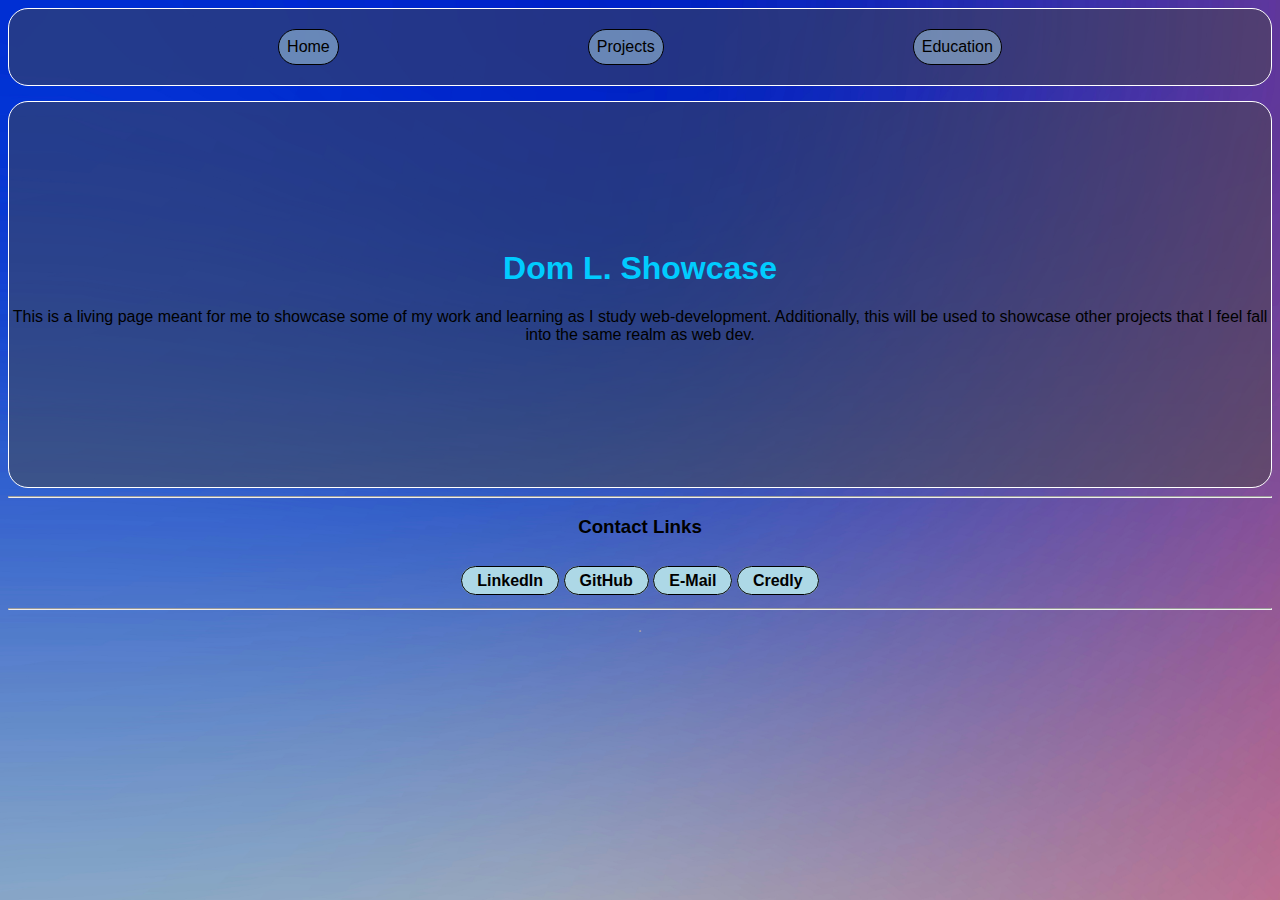
<file: index.html>
<!DOCTYPE html>
<html lang="en">
<head>
    <meta charset="utf-8">
    <link rel="stylesheet" href="styles.css">
</head>
<div class="container">
    <body>
    <header>
        <div class="navbar">
            <a id="home" href="index.html">Home</a>
            <a id="projects" href="projects.html">Projects</a>
            <a id="education" href="education.html">Education</a>
        </div>
    </header>
    <main>
        <h1>Dom L. Showcase</h1>
        <p>This is a living page meant for me to showcase some of my work and learning as I study web-development. Additionally, this will be used to showcase other projects that I feel fall into the same realm as web dev. </p>
    </main>
    <footer>
        <hr>
        <h3 id="contact-header">Contact Links</h3>
        <address>
            <a id="linkedin" href="https://www.linkedin.com/in/dominic-w-lambert/">LinkedIn</a>
            <a id="github" href="https://cerberos741.github.io/">GitHub</a>
            <a id="email" href="mailto:dominic-w-lambert@gmail.com">E-Mail</a>
            <a id="creds" href="https://www.credly.com/users/dominic-lambert/">Credly</a>
        </address>
        <hr>
        <a id="hush" href="hush.html">.</a>
    </footer>
    </body>
</div>
</html>
</file>
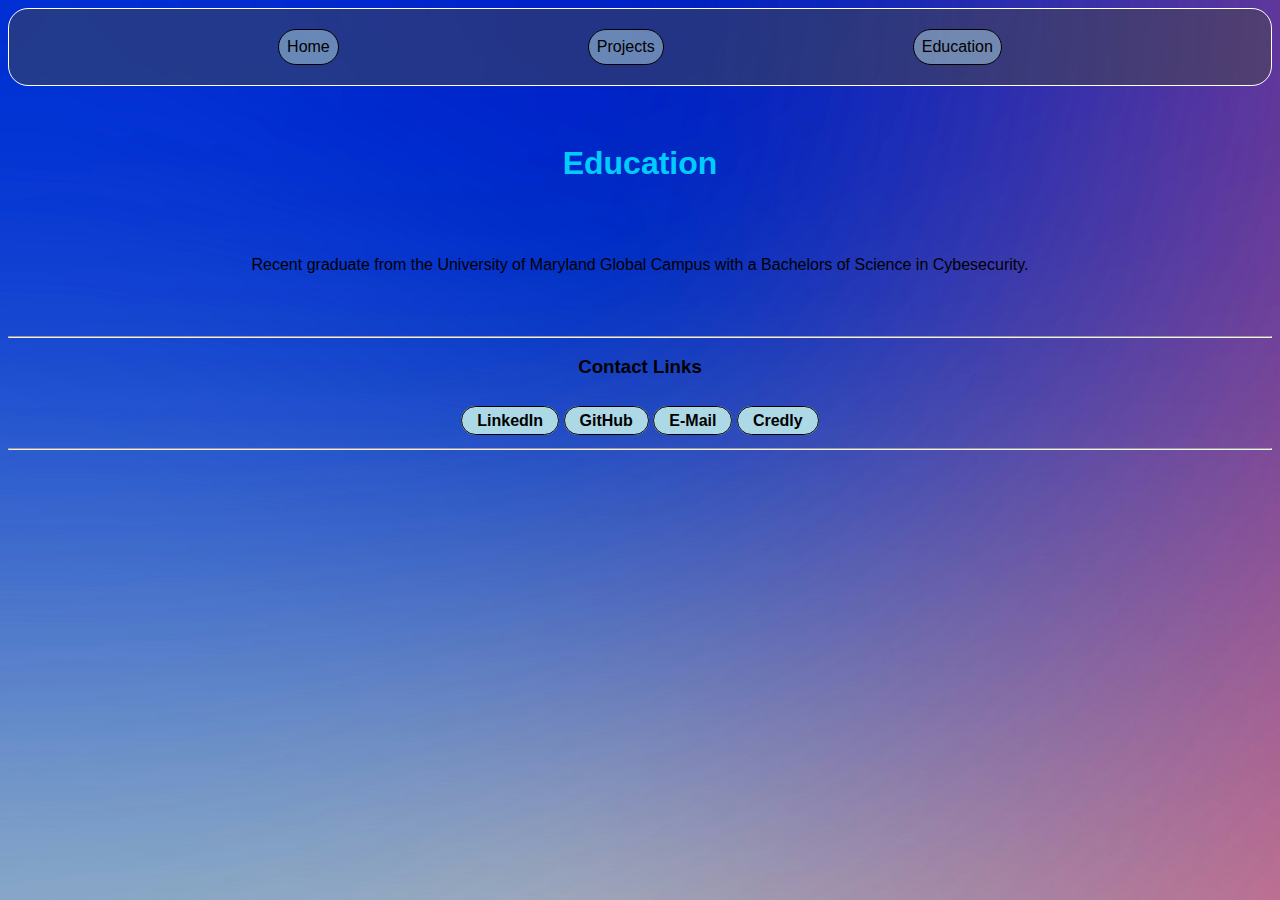
<file: education.html>
<!DOCTYPE html>
<html lang="en">
<head>
    <meta charset="utf-8">
    <link rel="stylesheet" href="styles.css">
</head>
<div class="container">
    <header>
    <div class="navbar">
      <a id="home" href="index.html">Home</a>
      <a id="projects" href="projects.html">Projects</a>
      <a id="education" href="education.html">Education</a>
    </div>
    </header>
    <body>
        <h1>Education</h1>
        <p>Recent graduate from the University of Maryland Global Campus with a Bachelors of Science in Cybesecurity.</p>
    </body>
    <footer>
        <hr>
        <h3 id="contact-header">Contact Links</h3>
        <address>
            <a id="linkedin" href="https://www.linkedin.com/in/dominic-w-lambert/">LinkedIn</a>
            <a id="github" href="https://cerberos741.github.io/">GitHub</a>
            <a id="email" href="mailto:dominic-w-lambert@gmail.com">E-Mail</a>
            <a id="creds" href="https://www.credly.com/users/dominic-lambert/">Credly</a>
        </address>
        <hr>
    </footer>
</div>
</html>
</file>
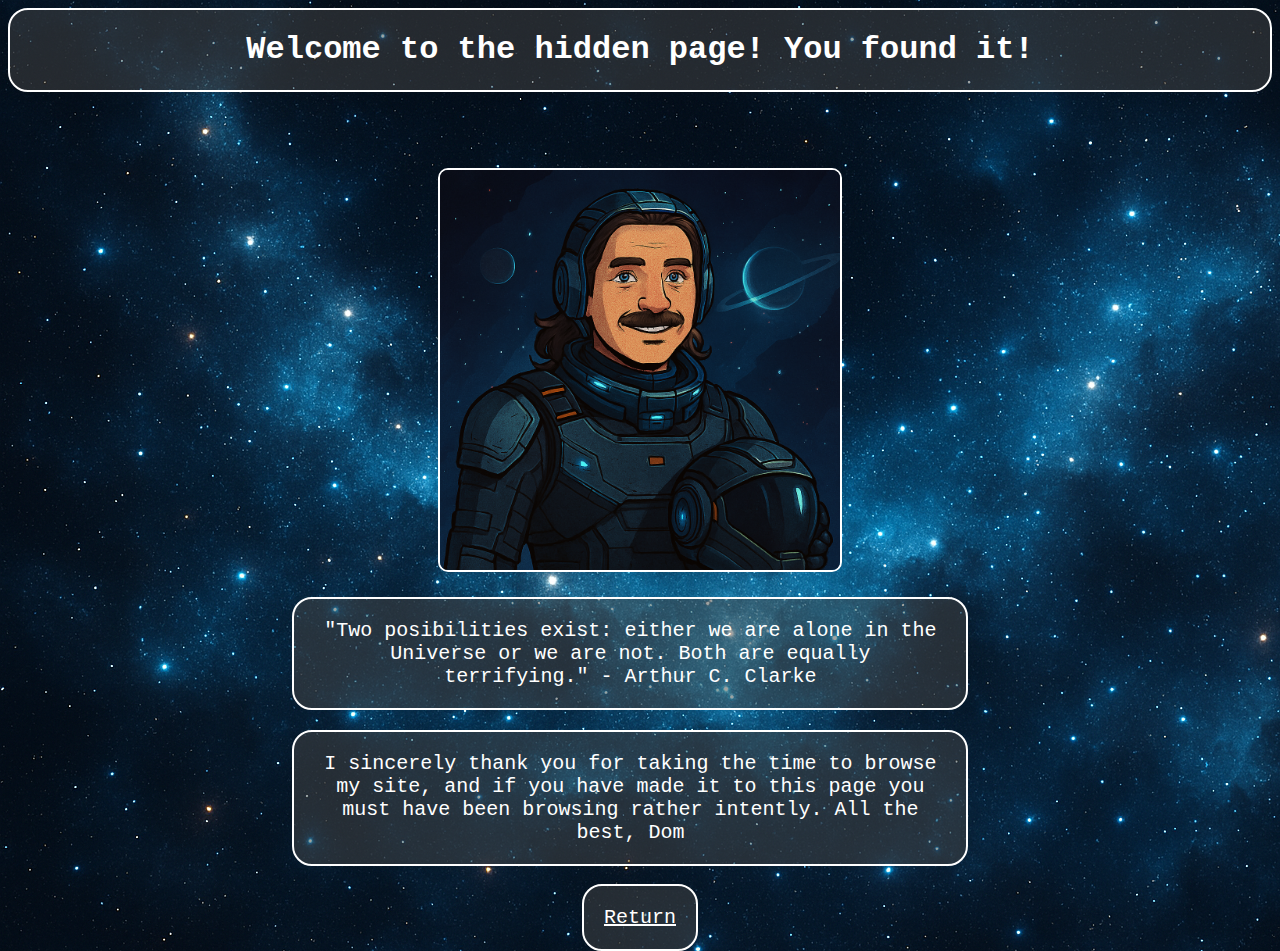
<file: hush.html>
<!DOCTYPE html>
<html lang="en">
<head>
    <meta charset="UTF-8">
    <meta name="viewport" content="width=device-width, initial-scale=1.0">
    <style>
    html {background-image: url(./assets/cosmo.png); font-family: 'Courier New', Courier, monospace;}
    .container {display: flex; justify-content: center; flex-direction: column;}
    header, .quote {border: solid white 2px; border-radius: 20px; text-align: center; color: white; background-color: rgba(70, 69, 69, 0.5);}
    main {text-align: center; margin-top:6%;}
    img {max-width: 400px; border: solid, white, 2px; border-radius: 10px}
    .quote {font-size: 20px; padding: 20px; max-width: 50%; margin-left: 22.5%}
    footer {text-align: center; margin-top: 20px}
    #returnButton {padding: 20px; border-radius: 20px; border:solid white 2px; background-color: rgba(70, 69, 69, 0.5);color: white; font-family: 'Courier New', Courier, monospace; font-size: 20px;}
    </style>

    <title>Secret Space</title>
</head>
<body>
    <div class="container">
        <header>
            <h1 class="pagehead">Welcome to the hidden page! You found it!</h1>

        </header>
        <main>
            <img src="./assets/copilot_space.png" alt="space-me">
            <p class="quote"> "Two posibilities exist: either we are alone in the Universe or we are not. Both are equally terrifying." - Arthur C. Clarke</p>
            <p class="quote"> I sincerely thank you for taking the time to browse my site, and if you have made it to this page you must have been browsing rather intently. All the best, Dom</p>
        </main>
        <footer>
            <a href="./index.html" id="returnButton">Return</a>
        </footer>
    </div>
</body>
</html>
</file>
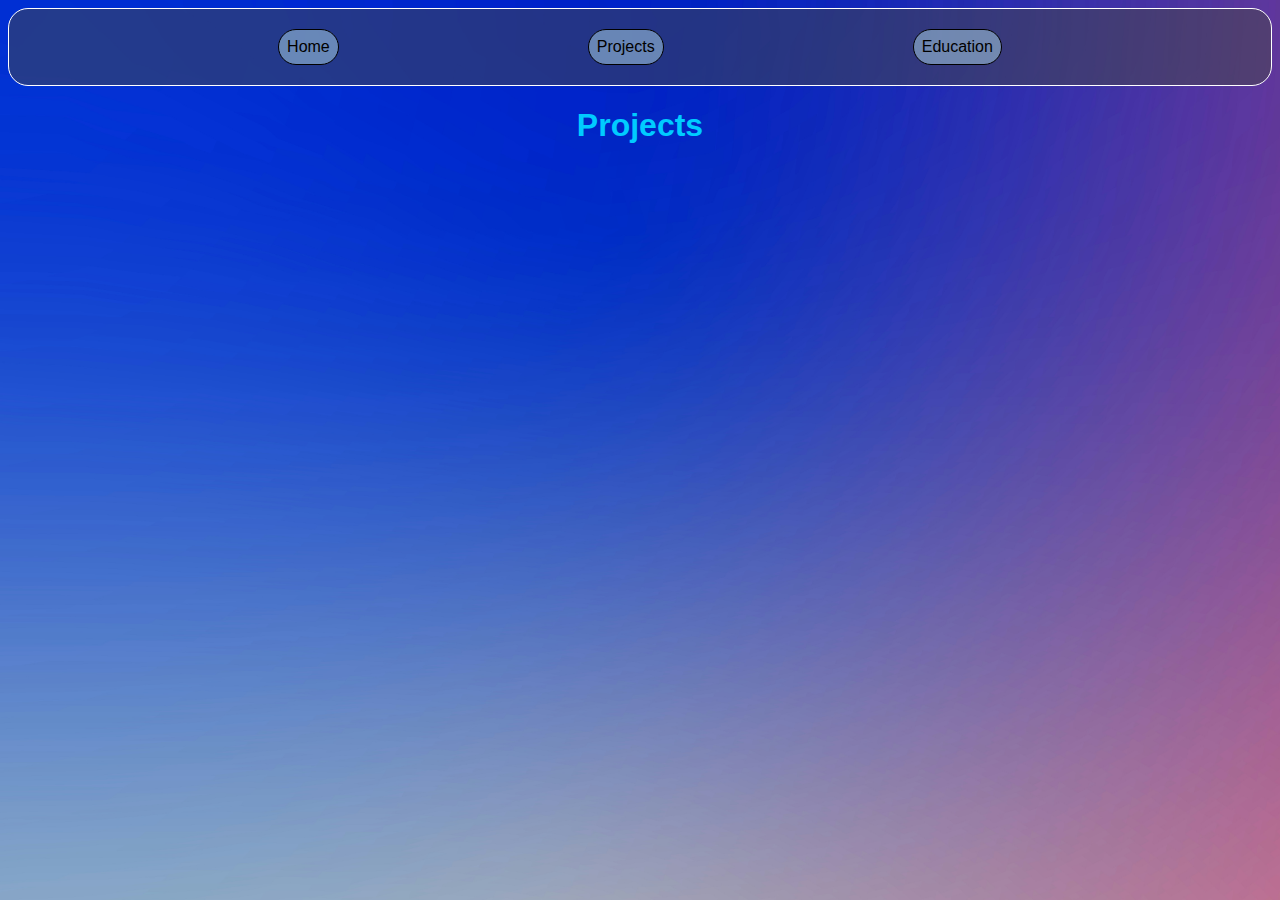
<file: projects.html>
<!DOCTYPE html>

<html lang="en">
<head>
  <meta charset="utf-8">
  <link rel="stylesheet" href="styles.css">
    <div class="navbar">
      <a id="home" href="index.html">Home</a>
      <a id="projects" href="projects.html">Projects</a>
      <a id="education" href="education.html">Education</a>
    </div>
</head>
<body>
  <h1>Projects</h1>
</body>
</html>
</file>
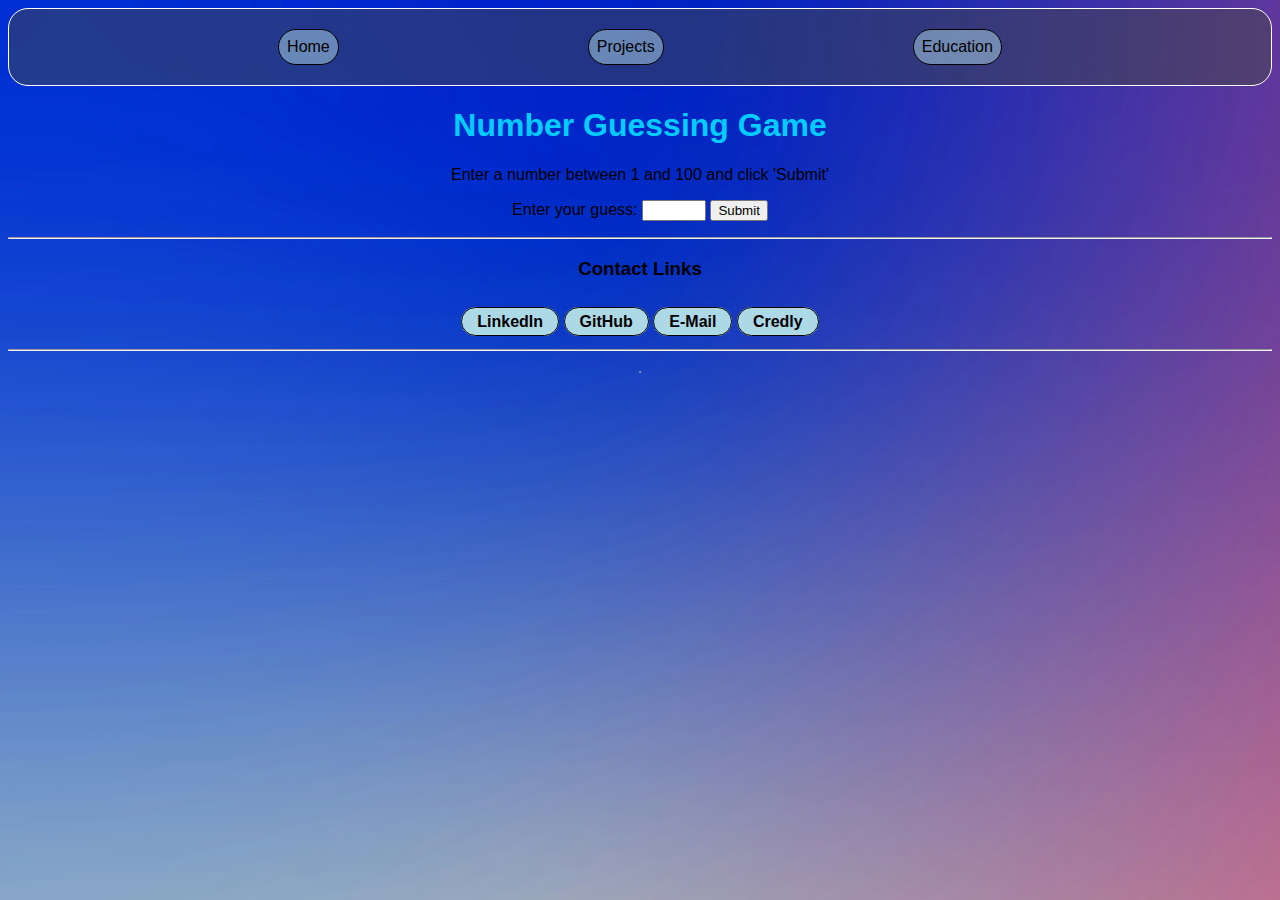
<file: numberguesser/numberguesser.html>
<!DOCTYPE html>
<html lang="en">
<head>
    <link rel="stylesheet" href="../styles.css">
    <meta charset="UTF-8">
    <meta name="viewport" content="width=device-width, initial-scale=1.0">
    <title>Number Guesser Game</title>
        <div class="navbar">
      <a id="home" href="../index.html">Home</a>
      <a id="projects" href="../projects.html">Projects</a>
      <a id="education" href="../education.html">Education</a>
    </div>
</head>
<body>
    <div class="form">
        <h1 id="titlewords">Number Guessing Game</h1>
        <p id="instructions">Enter a number between 1 and 100 and click 'Submit'</p>
        <label for="guess">Enter your guess: </label>
        <input type="number" min="1" max="100" required id="guess" class="guess">
        <input type="submit" value="Submit" class="guessSubmit">
    </div>
    <div class="resultParas">
        <p class="guesses"></p>
        <p class="lastResult"></p>
        <p class="lowOrHi"></p>
    </div>
    <script src="script.js"></script>
</body>
<footer>
    <hr>
    <h3 id="contact-header">Contact Links</h3>
    <address>
        <a id="linkedin" href="https://www.linkedin.com/in/dominic-w-lambert/">LinkedIn</a>
        <a id="github" href="https://cerberos741.github.io/">GitHub</a>
        <a id="email" href="mailto:dominic-w-lambert@gmail.com">E-Mail</a>
        <a id="creds" href="https://www.credly.com/users/dominic-lambert/">Credly</a>
    </address>
    <hr>
    <a id="hush" href="hush.html">.</a>
</footer>
</html>
</file>
<file: styles.css>
* {
  font-family:Arial, Helvetica, sans-serif;
  text-align: center;
}

html {
  background-image: url(./assets/background.jpg);
  background-size:175% auto;
}
.container {
  display: flex;
  flex-direction: column;
  min-height: 50vh;
  justify-content: space-between;
}

body {
  flex: 1;
}

main {
  border: solid white 1px;
  margin-top: 15px;
  padding-top: 10%;
  padding-bottom: 10%;
  border-radius: 20px;
  background-color: rgba(70, 69, 69, 0.5);
}

h1 {
  color: rgb(0, 204, 255);
  text-align: center;
  padding: auto;
}

.navbar {
  background-color: rgba(70, 69, 69, 0.5);
  text-align: center;
  border-radius: 20px;
  display: flex;
  flex-direction: row;
  justify-content: space-evenly;
  padding: 20px;
  border: solid white 1px;
}

.navbar a {
  text-decoration: none;
  border: solid 1px black;
  border-radius: 20px;
  background-color: hsla(195, 53%, 79%, 0.5);
  color: black;
  padding: 8px;
}

a:hover {
  color: purple;
  background-color: hsla(195, 53%, 79%);
}

#contact-header {
  margin-left: auto;
  margin-right: auto;
  text-align: center;
  padding-bottom: 15px;

}

address {
  text-align: center;
  padding-bottom: 10px;
}

address a {
  padding-left: 15px;
  padding-right: 15px;
  padding-bottom: 5px;
  padding-top: 5px;
  text-decoration: none;
  color: black;
  font-weight: bold;
  font-style: normal;
  border-color: black;
  border: solid 1px;
  border-radius: 20px;
  background-color: lightblue;
}

.projectlist {
  display: flex;
  justify-content: space-evenly;
  flex-direction: row;
  border: solid;
}

#hush {
  text-decoration: none;
  color: rgb(165, 165, 165);
}
</file>
